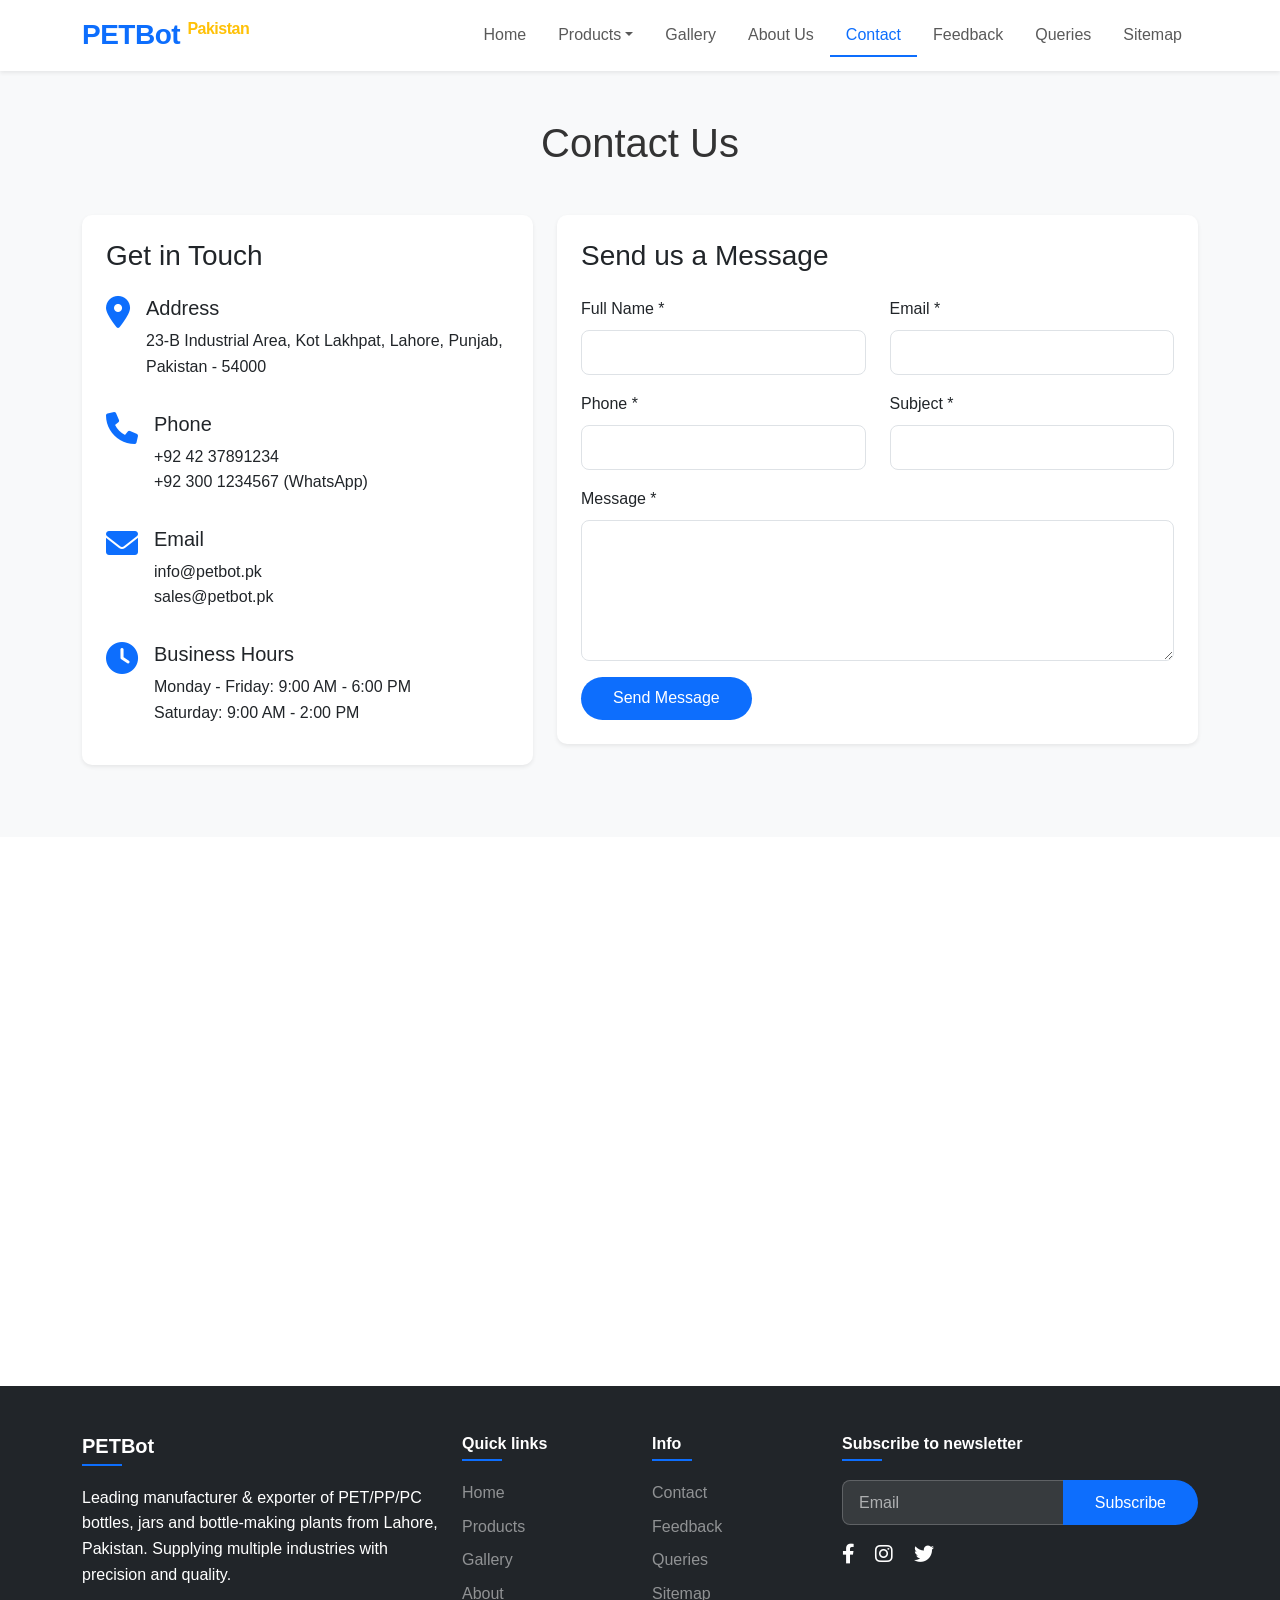
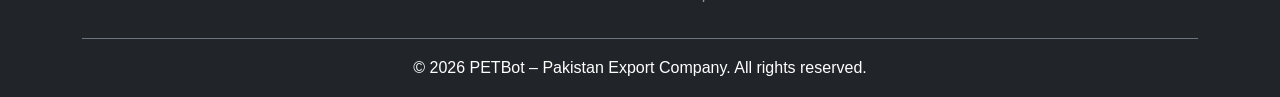
<file: contact.html>
<!DOCTYPE html>
<html lang="en">
<head>
    <meta charset="UTF-8">
    <meta name="viewport" content="width=device-width, initial-scale=1.0">
    <title>PETBot – Contact Us | Lahore, Pakistan</title>
    <meta name="description" content="Get in touch with PETBot for inquiries about PET bottles, jars, and manufacturing machines. Located in Lahore, Pakistan.">
    <link href="https://cdn.jsdelivr.net/npm/bootstrap@5.3.0-alpha1/dist/css/bootstrap.min.css" rel="stylesheet">
    <link rel="stylesheet" href="https://cdnjs.cloudflare.com/ajax/libs/font-awesome/6.0.0/css/all.min.css">
    <link rel="stylesheet" href="css/style.css">
     <link rel="icon" type="image/png" sizes="32x32" href="favicon-32x32.png">
</head>
<body>
    <header class="bg-white shadow-sm sticky-top">
        <div class="container">
            <nav class="navbar navbar-expand-lg navbar-light bg-white">
                <div class="container-fluid px-0">
                    <a class="navbar-brand fw-bold fs-3 text-primary" href="index.html">PETBot <span class="text-warning fs-6">Pakistan</span></a>
                    <button class="navbar-toggler" type="button" data-bs-toggle="collapse" data-bs-target="#navbarMain" aria-controls="navbarMain" aria-expanded="false" aria-label="Toggle navigation">
                        <span class="navbar-toggler-icon"></span>
                    </button>
                    <div class="collapse navbar-collapse" id="navbarMain">
                        <ul class="navbar-nav ms-auto mb-2 mb-lg-0">
                            <li class="nav-item"><a class="nav-link" href="index.html">Home</a></li>
                            <li class="nav-item dropdown">
                                <a class="nav-link dropdown-toggle" href="#" id="productsDropdown" role="button" data-bs-toggle="dropdown" aria-expanded="false">Products</a>
                                <ul class="dropdown-menu" aria-labelledby="productsDropdown">
                                    <li><a class="dropdown-item" href="products.html#bottles">Bottles (PET,PP,PC)</a></li>
                                    <li><a class="dropdown-item" href="products.html#jars">Jars</a></li>
                                    <li><a class="dropdown-item" href="products.html#machines">Machines/Plants</a></li>
                                </ul>
                            </li>
                            <li class="nav-item"><a class="nav-link" href="gallery.html">Gallery</a></li>
                            <li class="nav-item"><a class="nav-link" href="about.html">About Us</a></li>
                            <li class="nav-item"><a class="nav-link active" href="contact.html">Contact</a></li>
                            <li class="nav-item"><a class="nav-link" href="feedback.html">Feedback</a></li>
                            <li class="nav-item"><a class="nav-link" href="queries.html">Queries</a></li>
                            <li class="nav-item"><a class="nav-link" href="sitemap.html">Sitemap</a></li>
                        </ul>
                    </div>
                </div>
            </nav>
        </div>
    </header>

    <main>
        <section class="py-5 bg-light">
            <div class="container">
                <h1 class="text-center mb-5">Contact Us</h1>
                <div class="row">
                    <div class="col-md-5 mb-4">
                        <div class="card h-100 border-0 shadow-sm">
                            <div class="card-body p-4">
                                <h3 class="mb-4">Get in Touch</h3>
                                <div class="d-flex mb-3">
                                    <i class="fas fa-map-marker-alt fa-2x text-primary me-3"></i>
                                    <div>
                                        <h5>Address</h5>
                                        <p>23-B Industrial Area, Kot Lakhpat, Lahore, Punjab, Pakistan - 54000</p>
                                    </div>
                                </div>
                                <div class="d-flex mb-3">
                                    <i class="fas fa-phone fa-2x text-primary me-3"></i>
                                    <div>
                                        <h5>Phone</h5>
                                        <p>+92 42 37891234<br>+92 300 1234567 (WhatsApp)</p>
                                    </div>
                                </div>
                                <div class="d-flex mb-3">
                                    <i class="fas fa-envelope fa-2x text-primary me-3"></i>
                                    <div>
                                        <h5>Email</h5>
                                        <p>info@petbot.pk<br>sales@petbot.pk</p>
                                    </div>
                                </div>
                                <div class="d-flex">
                                    <i class="fas fa-clock fa-2x text-primary me-3"></i>
                                    <div>
                                        <h5>Business Hours</h5>
                                        <p>Monday - Friday: 9:00 AM - 6:00 PM<br>Saturday: 9:00 AM - 2:00 PM</p>
                                    </div>
                                </div>
                            </div>
                        </div>
                    </div>
                    <div class="col-md-7 mb-4">
                        <div class="card border-0 shadow-sm">
                            <div class="card-body p-4">
                                <h3 class="mb-4">Send us a Message</h3>
                                <form id="contactForm">
                                    <div class="row">
                                        <div class="col-md-6 mb-3">
                                            <label for="name" class="form-label">Full Name *</label>
                                            <input type="text" class="form-control" id="name" name="name" required>
                                            <div class="invalid-feedback">Please enter your name.</div>
                                        </div>
                                        <div class="col-md-6 mb-3">
                                            <label for="email" class="form-label">Email *</label>
                                            <input type="email" class="form-control" id="email" name="email" required>
                                            <div class="invalid-feedback">Please enter a valid email.</div>
                                        </div>
                                    </div>
                                    <div class="row">
                                        <div class="col-md-6 mb-3">
                                            <label for="phone" class="form-label">Phone *</label>
                                            <input type="tel" class="form-control" id="phone" name="phone" required>
                                            <div class="invalid-feedback">Please enter your phone number.</div>
                                        </div>
                                        <div class="col-md-6 mb-3">
                                            <label for="subject" class="form-label">Subject *</label>
                                            <input type="text" class="form-control" id="subject" name="subject" required>
                                            <div class="invalid-feedback">Please enter a subject.</div>
                                        </div>
                                    </div>
                                    <div class="mb-3">
                                        <label for="message" class="form-label">Message *</label>
                                        <textarea class="form-control" id="message" name="message" rows="5" required></textarea>
                                        <div class="invalid-feedback">Please enter your message.</div>
                                    </div>
                                    <button type="submit" class="btn btn-primary">Send Message</button>
                                </form>
                                <div id="formSuccess" class="alert alert-success mt-3 d-none">Your message has been sent successfully!</div>
                            </div>
                        </div>
                    </div>
                </div>
            </div>
        </section>

        <!-- Map -->
        <section class="container-fluid p-0">
            <div class="ratio ratio-21x9">
                <iframe src="https://www.google.com/maps/embed?pb=!1m18!1m12!1m3!1d3403.492583675663!2d74.33867931504683!3d31.457076481394345!2m3!1f0!2f0!3f0!3m2!1i1024!2i768!4f13.1!3m3!1m2!1s0x391903b9b3d3b3b3%3A0x3b3b3b3b3b3b3b3b!2sLahore%2C%20Punjab%2C%20Pakistan!5e0!3m2!1sen!2s!4v1620000000000!5m2!1sen!2s" allowfullscreen loading="lazy"></iframe>
            </div>
        </section>
    </main>

    <footer class="bg-dark text-white pt-5 pb-3">
        <div class="container">
            <div class="row">
                <div class="col-md-4">
                    <h5>PETBot</h5>
                    <p>Leading manufacturer & exporter of PET/PP/PC bottles, jars and bottle-making plants from Lahore, Pakistan. Supplying multiple industries with precision and quality.</p>
                </div>
                <div class="col-md-2">
                    <h6>Quick links</h6>
                    <ul class="list-unstyled">
                        <li><a href="index.html" class="text-white-50 text-decoration-none">Home</a></li>
                        <li><a href="products.html" class="text-white-50 text-decoration-none">Products</a></li>
                        <li><a href="gallery.html" class="text-white-50 text-decoration-none">Gallery</a></li>
                        <li><a href="about.html" class="text-white-50 text-decoration-none">About</a></li>
                    </ul>
                </div>
                <div class="col-md-2">
                    <h6>Info</h6>
                    <ul class="list-unstyled">
                        <li><a href="contact.html" class="text-white-50 text-decoration-none">Contact</a></li>
                        <li><a href="feedback.html" class="text-white-50 text-decoration-none">Feedback</a></li>
                        <li><a href="queries.html" class="text-white-50 text-decoration-none">Queries</a></li>
                        <li><a href="sitemap.html" class="text-white-50 text-decoration-none">Sitemap</a></li>
                    </ul>
                </div>
                <div class="col-md-4">
                    <h6>Subscribe to newsletter</h6>
                    <div class="input-group mb-3">
                        <input type="email" class="form-control" placeholder="Email" id="newsletterEmail">
                        <button class="btn btn-primary" type="button" id="newsletterBtn">Subscribe</button>
                    </div>
                    <div class="social-links">
                        <a href="https://facebook.com" target="_blank" class="text-white me-3"><i class="fab fa-facebook-f fa-lg"></i></a>
                        <a href="https://instagram.com" target="_blank" class="text-white me-3"><i class="fab fa-instagram fa-lg"></i></a>
                        <a href="https://twitter.com" target="_blank" class="text-white me-3"><i class="fab fa-twitter fa-lg"></i></a>
                    </div>
                </div>
            </div>
            <div class="text-center border-top border-secondary pt-3 mt-3">
                <p class="mb-0">© 2026 PETBot – Pakistan Export Company. All rights reserved.</p>
            </div>
        </div>
    </footer>

    <script src="https://cdn.jsdelivr.net/npm/bootstrap@5.3.0-alpha1/dist/js/bootstrap.bundle.min.js"></script>
    <script src="https://code.jquery.com/jquery-3.6.0.min.js"></script>
    <script src="js/main.js"></script>
</body>
</html>
</file>
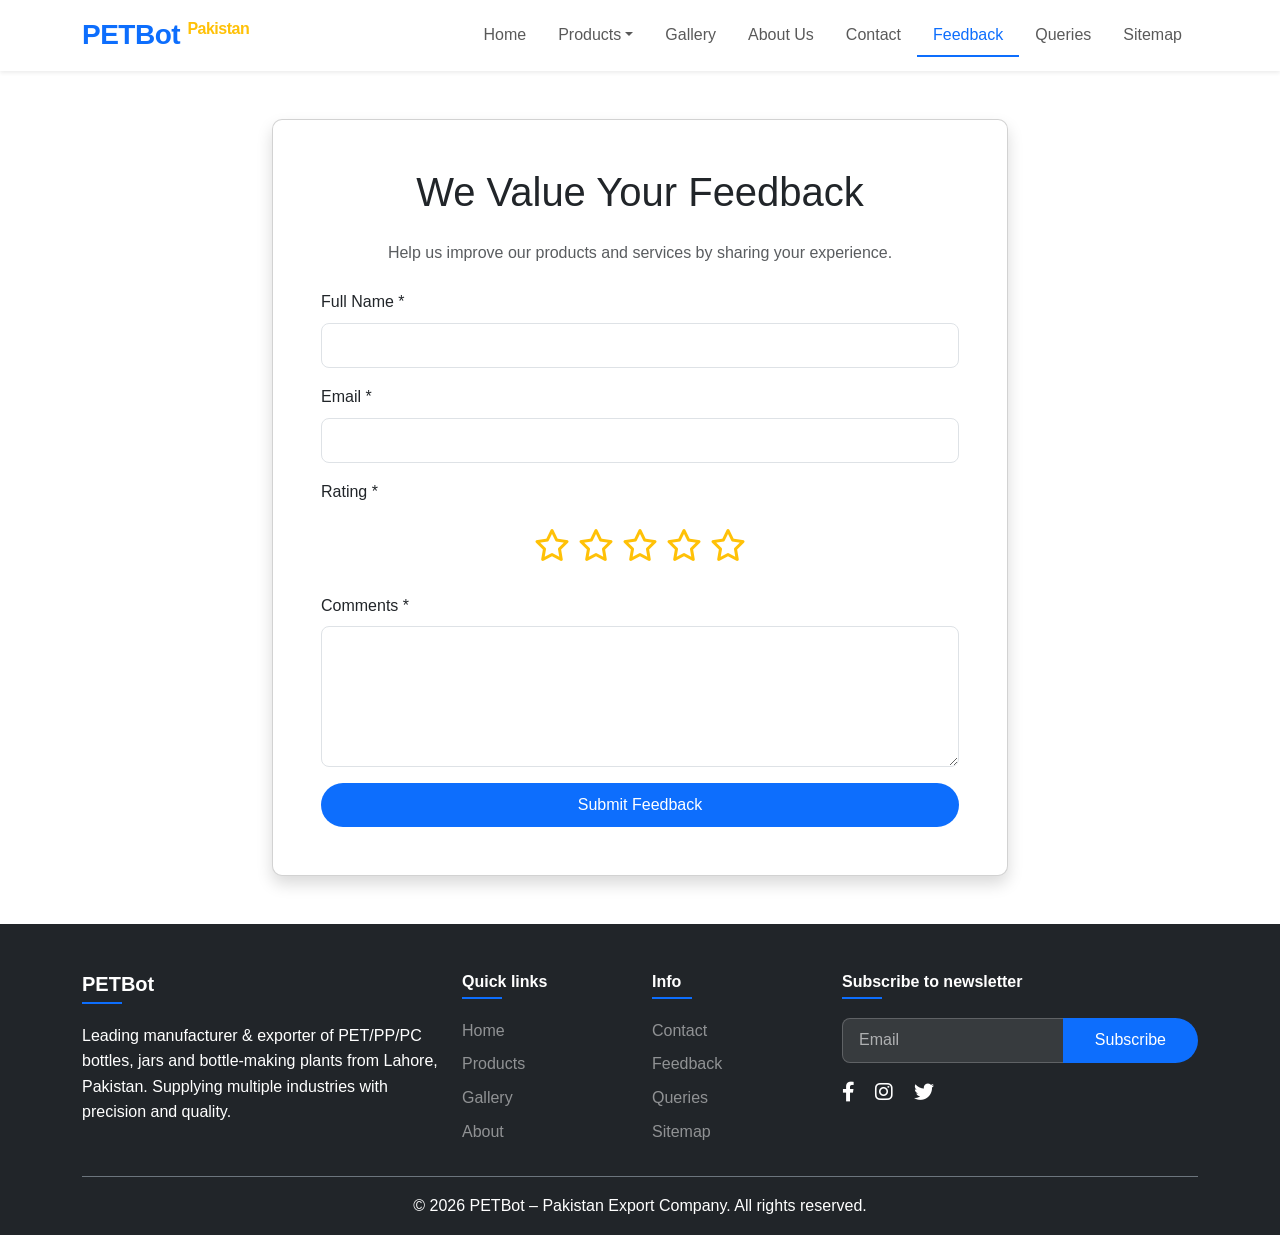
<file: feedback.html>
<!DOCTYPE html>
<html lang="en">
<head>
    <meta charset="UTF-8">
    <meta name="viewport" content="width=device-width, initial-scale=1.0">
    <title>PETBot – Customer Feedback</title>
    <meta name="description" content="Share your feedback with PETBot. Help us improve our products and services.">
    <link href="https://cdn.jsdelivr.net/npm/bootstrap@5.3.0-alpha1/dist/css/bootstrap.min.css" rel="stylesheet">
    <link rel="stylesheet" href="https://cdnjs.cloudflare.com/ajax/libs/font-awesome/6.0.0/css/all.min.css">
    <link rel="stylesheet" href="css/style.css">
     <link rel="icon" type="image/png" sizes="32x32" href="favicon-32x32.png">
</head>
<body>
    <header class="bg-white shadow-sm sticky-top">
        <div class="container">
            <nav class="navbar navbar-expand-lg navbar-light bg-white">
                <div class="container-fluid px-0">
                    <a class="navbar-brand fw-bold fs-3 text-primary" href="index.html">PETBot <span class="text-warning fs-6">Pakistan</span></a>
                    <button class="navbar-toggler" type="button" data-bs-toggle="collapse" data-bs-target="#navbarMain" aria-controls="navbarMain" aria-expanded="false" aria-label="Toggle navigation">
                        <span class="navbar-toggler-icon"></span>
                    </button>
                    <div class="collapse navbar-collapse" id="navbarMain">
                        <ul class="navbar-nav ms-auto mb-2 mb-lg-0">
                            <li class="nav-item"><a class="nav-link" href="index.html">Home</a></li>
                            <li class="nav-item dropdown">
                                <a class="nav-link dropdown-toggle" href="#" id="productsDropdown" role="button" data-bs-toggle="dropdown" aria-expanded="false">Products</a>
                                <ul class="dropdown-menu" aria-labelledby="productsDropdown">
                                    <li><a class="dropdown-item" href="products.html#bottles">Bottles (PET,PP,PC)</a></li>
                                    <li><a class="dropdown-item" href="products.html#jars">Jars</a></li>
                                    <li><a class="dropdown-item" href="products.html#machines">Machines/Plants</a></li>
                                </ul>
                            </li>
                            <li class="nav-item"><a class="nav-link" href="gallery.html">Gallery</a></li>
                            <li class="nav-item"><a class="nav-link" href="about.html">About Us</a></li>
                            <li class="nav-item"><a class="nav-link" href="contact.html">Contact</a></li>
                            <li class="nav-item"><a class="nav-link active" href="feedback.html">Feedback</a></li>
                            <li class="nav-item"><a class="nav-link" href="queries.html">Queries</a></li>
                            <li class="nav-item"><a class="nav-link" href="sitemap.html">Sitemap</a></li>
                        </ul>
                    </div>
                </div>
            </nav>
        </div>
    </header>

    <main class="py-5">
        <div class="container">
            <div class="row justify-content-center">
                <div class="col-md-8">
                    <div class="card shadow">
                        <div class="card-body p-5">
                            <h1 class="text-center mb-4">We Value Your Feedback</h1>
                            <p class="text-center text-muted mb-4">Help us improve our products and services by sharing your experience.</p>
                            
                            <form id="feedbackForm">
                                <div class="mb-3">
                                    <label for="feedbackName" class="form-label">Full Name *</label>
                                    <input type="text" class="form-control" id="feedbackName" required>
                                    <div class="invalid-feedback">Please enter your name.</div>
                                </div>
                                
                                <div class="mb-3">
                                    <label for="feedbackEmail" class="form-label">Email *</label>
                                    <input type="email" class="form-control" id="feedbackEmail" required>
                                    <div class="invalid-feedback">Please enter a valid email.</div>
                                </div>
                                
                                <div class="mb-3">
                                    <label class="form-label">Rating *</label>
                                    <div class="rating-stars mb-2">
                                        <i class="far fa-star fa-2x star-rating" data-rating="1"></i>
                                        <i class="far fa-star fa-2x star-rating" data-rating="2"></i>
                                        <i class="far fa-star fa-2x star-rating" data-rating="3"></i>
                                        <i class="far fa-star fa-2x star-rating" data-rating="4"></i>
                                        <i class="far fa-star fa-2x star-rating" data-rating="5"></i>
                                    </div>
                                    <input type="hidden" id="rating" name="rating" required>
                                    <div class="invalid-feedback rating-error">Please select a rating.</div>
                                </div>
                                
                                <div class="mb-3">
                                    <label for="comments" class="form-label">Comments *</label>
                                    <textarea class="form-control" id="comments" rows="5" required></textarea>
                                    <div class="invalid-feedback">Please enter your comments.</div>
                                </div>
                                
                                <button type="submit" class="btn btn-primary w-100">Submit Feedback</button>
                            </form>
                            
                            <div id="feedbackSuccess" class="alert alert-success mt-4 d-none">
                                Thank you for your feedback! We appreciate your input.
                            </div>
                        </div>
                    </div>
                </div>
            </div>
        </div>
    </main>

    <footer class="bg-dark text-white pt-5 pb-3">
        <div class="container">
            <div class="row">
                <div class="col-md-4">
                    <h5>PETBot</h5>
                    <p>Leading manufacturer & exporter of PET/PP/PC bottles, jars and bottle-making plants from Lahore, Pakistan. Supplying multiple industries with precision and quality.</p>
                </div>
                <div class="col-md-2">
                    <h6>Quick links</h6>
                    <ul class="list-unstyled">
                        <li><a href="index.html" class="text-white-50 text-decoration-none">Home</a></li>
                        <li><a href="products.html" class="text-white-50 text-decoration-none">Products</a></li>
                        <li><a href="gallery.html" class="text-white-50 text-decoration-none">Gallery</a></li>
                        <li><a href="about.html" class="text-white-50 text-decoration-none">About</a></li>
                    </ul>
                </div>
                <div class="col-md-2">
                    <h6>Info</h6>
                    <ul class="list-unstyled">
                        <li><a href="contact.html" class="text-white-50 text-decoration-none">Contact</a></li>
                        <li><a href="feedback.html" class="text-white-50 text-decoration-none">Feedback</a></li>
                        <li><a href="queries.html" class="text-white-50 text-decoration-none">Queries</a></li>
                        <li><a href="sitemap.html" class="text-white-50 text-decoration-none">Sitemap</a></li>
                    </ul>
                </div>
                <div class="col-md-4">
                    <h6>Subscribe to newsletter</h6>
                    <div class="input-group mb-3">
                        <input type="email" class="form-control" placeholder="Email" id="newsletterEmail">
                        <button class="btn btn-primary" type="button" id="newsletterBtn">Subscribe</button>
                    </div>
                    <div class="social-links">
                        <a href="https://facebook.com" target="_blank" class="text-white me-3"><i class="fab fa-facebook-f fa-lg"></i></a>
                        <a href="https://instagram.com" target="_blank" class="text-white me-3"><i class="fab fa-instagram fa-lg"></i></a>
                        <a href="https://twitter.com" target="_blank" class="text-white me-3"><i class="fab fa-twitter fa-lg"></i></a>
                    </div>
                </div>
            </div>
            <div class="text-center border-top border-secondary pt-3 mt-3">
                <p class="mb-0">© 2026 PETBot – Pakistan Export Company. All rights reserved.</p>
            </div>
        </div>
    </footer>

    <script src="https://cdn.jsdelivr.net/npm/bootstrap@5.3.0-alpha1/dist/js/bootstrap.bundle.min.js"></script>
    <script src="https://code.jquery.com/jquery-3.6.0.min.js"></script>
    <script src="js/main.js"></script>
</body>
</html>
</file>
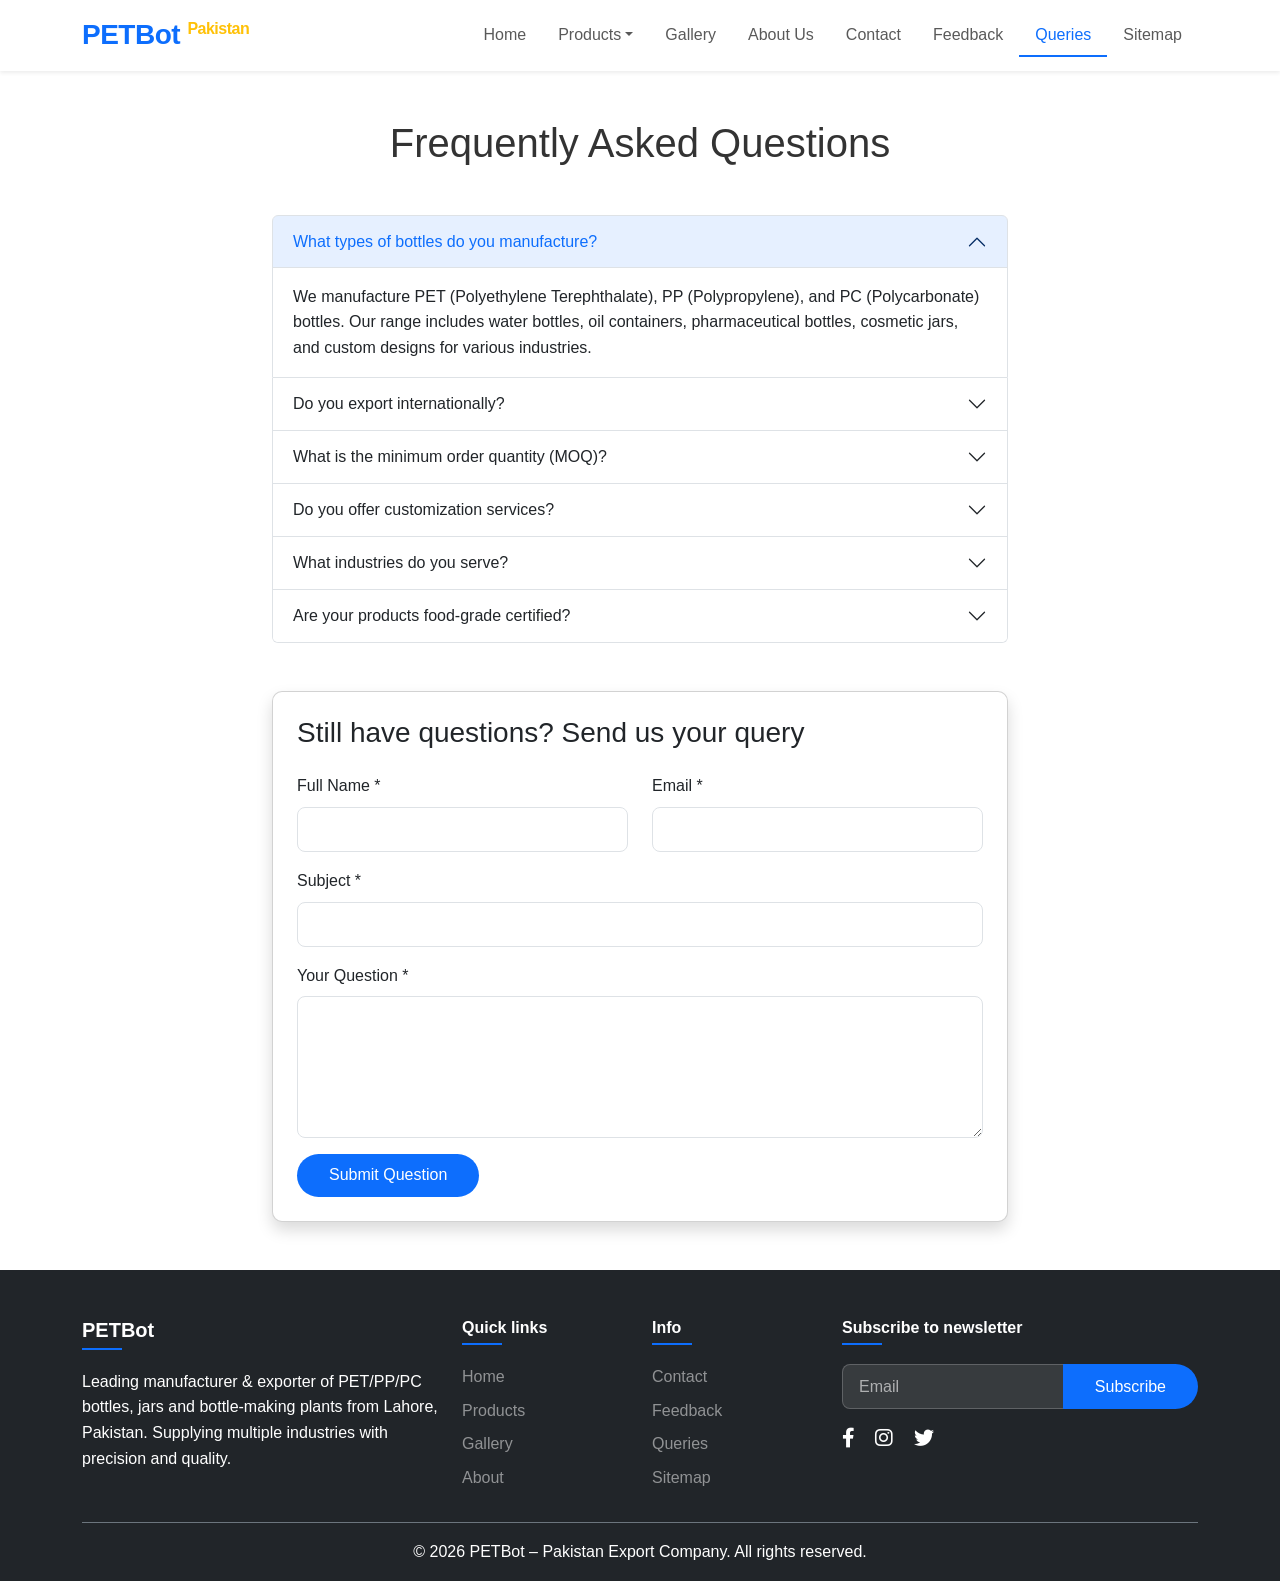
<file: queries.html>
<!DOCTYPE html>
<html lang="en">
<head>
    <meta charset="UTF-8">
    <meta name="viewport" content="width=device-width, initial-scale=1.0">
    <title>PETBot – FAQs & Queries</title>
    <meta name="description" content="Find answers to common questions about PET bottles, manufacturing, and exports. Submit your queries to PETBot.">
    <link href="https://cdn.jsdelivr.net/npm/bootstrap@5.3.0-alpha1/dist/css/bootstrap.min.css" rel="stylesheet">
    <link rel="stylesheet" href="https://cdnjs.cloudflare.com/ajax/libs/font-awesome/6.0.0/css/all.min.css">
    <link rel="stylesheet" href="css/style.css">
     <link rel="icon" type="image/png" sizes="32x32" href="favicon-32x32.png">
</head>
<body>
    <header class="bg-white shadow-sm sticky-top">
        <div class="container">
            <nav class="navbar navbar-expand-lg navbar-light bg-white">
                <div class="container-fluid px-0">
                    <a class="navbar-brand fw-bold fs-3 text-primary" href="index.html">PETBot <span class="text-warning fs-6">Pakistan</span></a>
                    <button class="navbar-toggler" type="button" data-bs-toggle="collapse" data-bs-target="#navbarMain" aria-controls="navbarMain" aria-expanded="false" aria-label="Toggle navigation">
                        <span class="navbar-toggler-icon"></span>
                    </button>
                    <div class="collapse navbar-collapse" id="navbarMain">
                        <ul class="navbar-nav ms-auto mb-2 mb-lg-0">
                            <li class="nav-item"><a class="nav-link" href="index.html">Home</a></li>
                            <li class="nav-item dropdown">
                                <a class="nav-link dropdown-toggle" href="#" id="productsDropdown" role="button" data-bs-toggle="dropdown" aria-expanded="false">Products</a>
                                <ul class="dropdown-menu" aria-labelledby="productsDropdown">
                                    <li><a class="dropdown-item" href="products.html#bottles">Bottles (PET,PP,PC)</a></li>
                                    <li><a class="dropdown-item" href="products.html#jars">Jars</a></li>
                                    <li><a class="dropdown-item" href="products.html#machines">Machines/Plants</a></li>
                                </ul>
                            </li>
                            <li class="nav-item"><a class="nav-link" href="gallery.html">Gallery</a></li>
                            <li class="nav-item"><a class="nav-link" href="about.html">About Us</a></li>
                            <li class="nav-item"><a class="nav-link" href="contact.html">Contact</a></li>
                            <li class="nav-item"><a class="nav-link" href="feedback.html">Feedback</a></li>
                            <li class="nav-item"><a class="nav-link active" href="queries.html">Queries</a></li>
                            <li class="nav-item"><a class="nav-link" href="sitemap.html">Sitemap</a></li>
                        </ul>
                    </div>
                </div>
            </nav>
        </div>
    </header>

    <main class="py-5">
        <div class="container">
            <h1 class="text-center mb-5">Frequently Asked Questions</h1>
            
            <div class="row">
                <div class="col-lg-8 mx-auto">
                    <!-- FAQ Accordion -->
                    <div class="accordion mb-5" id="faqAccordion">
                        <div class="accordion-item">
                            <h2 class="accordion-header" id="headingOne">
                                <button class="accordion-button" type="button" data-bs-toggle="collapse" data-bs-target="#collapseOne" aria-expanded="true" aria-controls="collapseOne">
                                    What types of bottles do you manufacture?
                                </button>
                            </h2>
                            <div id="collapseOne" class="accordion-collapse collapse show" aria-labelledby="headingOne" data-bs-parent="#faqAccordion">
                                <div class="accordion-body">
                                    We manufacture PET (Polyethylene Terephthalate), PP (Polypropylene), and PC (Polycarbonate) bottles. Our range includes water bottles, oil containers, pharmaceutical bottles, cosmetic jars, and custom designs for various industries.
                                </div>
                            </div>
                        </div>
                        
                        <div class="accordion-item">
                            <h2 class="accordion-header" id="headingTwo">
                                <button class="accordion-button collapsed" type="button" data-bs-toggle="collapse" data-bs-target="#collapseTwo" aria-expanded="false" aria-controls="collapseTwo">
                                    Do you export internationally?
                                </button>
                            </h2>
                            <div id="collapseTwo" class="accordion-collapse collapse" aria-labelledby="headingTwo" data-bs-parent="#faqAccordion">
                                <div class="accordion-body">
                                    Yes, we export to over 15 countries including UAE, Saudi Arabia, Kenya, Bangladesh, Afghanistan, Oman, Qatar, and Malaysia. We handle all export documentation and can arrange shipping worldwide.
                                </div>
                            </div>
                        </div>
                        
                        <div class="accordion-item">
                            <h2 class="accordion-header" id="headingThree">
                                <button class="accordion-button collapsed" type="button" data-bs-toggle="collapse" data-bs-target="#collapseThree" aria-expanded="false" aria-controls="collapseThree">
                                    What is the minimum order quantity (MOQ)?
                                </button>
                            </h2>
                            <div id="collapseThree" class="accordion-collapse collapse" aria-labelledby="headingThree" data-bs-parent="#faqAccordion">
                                <div class="accordion-body">
                                    For standard bottles, MOQ is 10,000 pieces. For custom molds, MOQ is 50,000 pieces. For machinery, single unit orders are accepted. We also offer sample orders for quality evaluation.
                                </div>
                            </div>
                        </div>
                        
                        <div class="accordion-item">
                            <h2 class="accordion-header" id="headingFour">
                                <button class="accordion-button collapsed" type="button" data-bs-toggle="collapse" data-bs-target="#collapseFour" aria-expanded="false" aria-controls="collapseFour">
                                    Do you offer customization services?
                                </button>
                            </h2>
                            <div id="collapseFour" class="accordion-collapse collapse" aria-labelledby="headingFour" data-bs-parent="#faqAccordion">
                                <div class="accordion-body">
                                    Yes, we offer full customization including custom colors, handles, silk-screen printing, labeling, and neck finishing. We can also develop custom molds based on your specifications.
                                </div>
                            </div>
                        </div>
                        
                        <div class="accordion-item">
                            <h2 class="accordion-header" id="headingFive">
                                <button class="accordion-button collapsed" type="button" data-bs-toggle="collapse" data-bs-target="#collapseFive" aria-expanded="false" aria-controls="collapseFive">
                                    What industries do you serve?
                                </button>
                            </h2>
                            <div id="collapseFive" class="accordion-collapse collapse" aria-labelledby="headingFive" data-bs-parent="#faqAccordion">
                                <div class="accordion-body">
                                    We serve multiple industries including: bottled water, pharmaceuticals, edible oils, beverages, cosmetics and hair care, pesticides, and industrial chemicals. Our bottles meet industry-specific requirements.
                                </div>
                            </div>
                        </div>
                        
                        <div class="accordion-item">
                            <h2 class="accordion-header" id="headingSix">
                                <button class="accordion-button collapsed" type="button" data-bs-toggle="collapse" data-bs-target="#collapseSix" aria-expanded="false" aria-controls="collapseSix">
                                    Are your products food-grade certified?
                                </button>
                            </h2>
                            <div id="collapseSix" class="accordion-collapse collapse" aria-labelledby="headingSix" data-bs-parent="#faqAccordion">
                                <div class="accordion-body">
                                    Yes, all our bottles are made from food-grade materials and are ISO 9001:2015 certified. We use virgin raw materials and conduct regular quality tests including BPA-free verification.
                                </div>
                            </div>
                        </div>
                    </div>
                    
                    <!-- Query Form -->
                    <div class="card shadow mt-5">
                        <div class="card-body p-4">
                            <h3 class="mb-4">Still have questions? Send us your query</h3>
                            <form id="queryForm">
                                <div class="row">
                                    <div class="col-md-6 mb-3">
                                        <label for="queryName" class="form-label">Full Name *</label>
                                        <input type="text" class="form-control" id="queryName" required>
                                        <div class="invalid-feedback">Please enter your name.</div>
                                    </div>
                                    <div class="col-md-6 mb-3">
                                        <label for="queryEmail" class="form-label">Email *</label>
                                        <input type="email" class="form-control" id="queryEmail" required>
                                        <div class="invalid-feedback">Please enter a valid email.</div>
                                    </div>
                                </div>
                                <div class="mb-3">
                                    <label for="querySubject" class="form-label">Subject *</label>
                                    <input type="text" class="form-control" id="querySubject" required>
                                    <div class="invalid-feedback">Please enter a subject.</div>
                                </div>
                                <div class="mb-3">
                                    <label for="queryMessage" class="form-label">Your Question *</label>
                                    <textarea class="form-control" id="queryMessage" rows="5" required></textarea>
                                    <div class="invalid-feedback">Please enter your question.</div>
                                </div>
                                <button type="submit" class="btn btn-primary">Submit Question</button>
                            </form>
                            <div id="querySuccess" class="alert alert-success mt-3 d-none">Your query has been submitted. We'll respond within 24 hours.</div>
                        </div>
                    </div>
                </div>
            </div>
        </div>
    </main>

    <footer class="bg-dark text-white pt-5 pb-3">
        <div class="container">
            <div class="row">
                <div class="col-md-4">
                    <h5>PETBot</h5>
                    <p>Leading manufacturer & exporter of PET/PP/PC bottles, jars and bottle-making plants from Lahore, Pakistan. Supplying multiple industries with precision and quality.</p>
                </div>
                <div class="col-md-2">
                    <h6>Quick links</h6>
                    <ul class="list-unstyled">
                        <li><a href="index.html" class="text-white-50 text-decoration-none">Home</a></li>
                        <li><a href="products.html" class="text-white-50 text-decoration-none">Products</a></li>
                        <li><a href="gallery.html" class="text-white-50 text-decoration-none">Gallery</a></li>
                        <li><a href="about.html" class="text-white-50 text-decoration-none">About</a></li>
                    </ul>
                </div>
                <div class="col-md-2">
                    <h6>Info</h6>
                    <ul class="list-unstyled">
                        <li><a href="contact.html" class="text-white-50 text-decoration-none">Contact</a></li>
                        <li><a href="feedback.html" class="text-white-50 text-decoration-none">Feedback</a></li>
                        <li><a href="queries.html" class="text-white-50 text-decoration-none">Queries</a></li>
                        <li><a href="sitemap.html" class="text-white-50 text-decoration-none">Sitemap</a></li>
                    </ul>
                </div>
                <div class="col-md-4">
                    <h6>Subscribe to newsletter</h6>
                    <div class="input-group mb-3">
                        <input type="email" class="form-control" placeholder="Email" id="newsletterEmail">
                        <button class="btn btn-primary" type="button" id="newsletterBtn">Subscribe</button>
                    </div>
                    <div class="social-links">
                        <a href="https://facebook.com" target="_blank" class="text-white me-3"><i class="fab fa-facebook-f fa-lg"></i></a>
                        <a href="https://instagram.com" target="_blank" class="text-white me-3"><i class="fab fa-instagram fa-lg"></i></a>
                        <a href="https://twitter.com" target="_blank" class="text-white me-3"><i class="fab fa-twitter fa-lg"></i></a>
                    </div>
                </div>
            </div>
            <div class="text-center border-top border-secondary pt-3 mt-3">
                <p class="mb-0">© 2026 PETBot – Pakistan Export Company. All rights reserved.</p>
            </div>
        </div>
    </footer>

    <script src="https://cdn.jsdelivr.net/npm/bootstrap@5.3.0-alpha1/dist/js/bootstrap.bundle.min.js"></script>
    <script src="https://code.jquery.com/jquery-3.6.0.min.js"></script>
    <script src="js/main.js"></script>
</body>
</html>
</file>
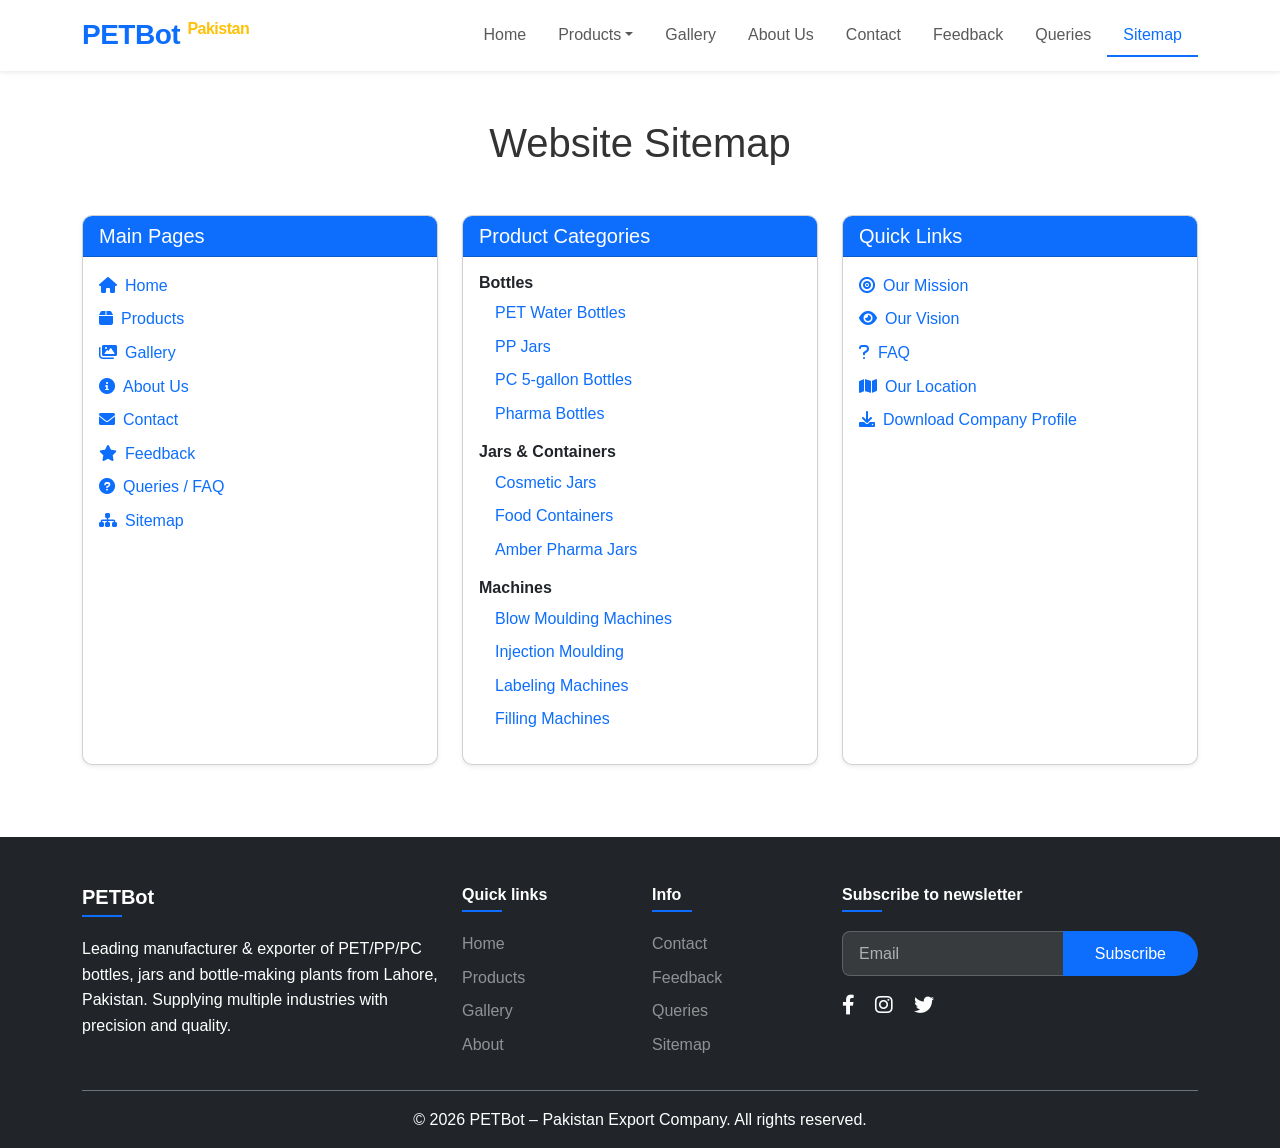
<file: sitemap.html>
<!DOCTYPE html>
<html lang="en">
<head>
    <meta charset="UTF-8">
    <meta name="viewport" content="width=device-width, initial-scale=1.0">
    <title>PETBot – Sitemap</title>
    <meta name="description" content="Complete sitemap of PETBot website - easy navigation to all pages and sections.">
    <link href="https://cdn.jsdelivr.net/npm/bootstrap@5.3.0-alpha1/dist/css/bootstrap.min.css" rel="stylesheet">
    <link rel="stylesheet" href="https://cdnjs.cloudflare.com/ajax/libs/font-awesome/6.0.0/css/all.min.css">
    <link rel="stylesheet" href="css/style.css">
     <link rel="icon" type="image/png" sizes="32x32" href="favicon-32x32.png">
</head>
<body>
    <header class="bg-white shadow-sm sticky-top">
        <div class="container">
            <nav class="navbar navbar-expand-lg navbar-light bg-white">
                <div class="container-fluid px-0">
                    <a class="navbar-brand fw-bold fs-3 text-primary" href="index.html">PETBot <span class="text-warning fs-6">Pakistan</span></a>
                    <button class="navbar-toggler" type="button" data-bs-toggle="collapse" data-bs-target="#navbarMain" aria-controls="navbarMain" aria-expanded="false" aria-label="Toggle navigation">
                        <span class="navbar-toggler-icon"></span>
                    </button>
                    <div class="collapse navbar-collapse" id="navbarMain">
                        <ul class="navbar-nav ms-auto mb-2 mb-lg-0">
                            <li class="nav-item"><a class="nav-link" href="index.html">Home</a></li>
                            <li class="nav-item dropdown">
                                <a class="nav-link dropdown-toggle" href="#" id="productsDropdown" role="button" data-bs-toggle="dropdown" aria-expanded="false">Products</a>
                                <ul class="dropdown-menu" aria-labelledby="productsDropdown">
                                    <li><a class="dropdown-item" href="products.html#bottles">Bottles (PET,PP,PC)</a></li>
                                    <li><a class="dropdown-item" href="products.html#jars">Jars</a></li>
                                    <li><a class="dropdown-item" href="products.html#machines">Machines/Plants</a></li>
                                </ul>
                            </li>
                            <li class="nav-item"><a class="nav-link" href="gallery.html">Gallery</a></li>
                            <li class="nav-item"><a class="nav-link" href="about.html">About Us</a></li>
                            <li class="nav-item"><a class="nav-link" href="contact.html">Contact</a></li>
                            <li class="nav-item"><a class="nav-link" href="feedback.html">Feedback</a></li>
                            <li class="nav-item"><a class="nav-link" href="queries.html">Queries</a></li>
                            <li class="nav-item"><a class="nav-link active" href="sitemap.html">Sitemap</a></li>
                        </ul>
                    </div>
                </div>
            </nav>
        </div>
    </header>

    <main class="py-5">
        <div class="container">
            <h1 class="text-center mb-5">Website Sitemap</h1>
            
            <div class="row">
                <div class="col-md-4 mb-4">
                    <div class="card h-100 shadow-sm">
                        <div class="card-header bg-primary text-white">
                            <h3 class="h5 mb-0">Main Pages</h3>
                        </div>
                        <div class="card-body">
                            <ul class="list-unstyled">
                                <li class="mb-2"><a href="index.html" class="text-decoration-none"><i class="fas fa-home me-2 text-primary"></i>Home</a></li>
                                <li class="mb-2"><a href="products.html" class="text-decoration-none"><i class="fas fa-box me-2 text-primary"></i>Products</a></li>
                                <li class="mb-2"><a href="gallery.html" class="text-decoration-none"><i class="fas fa-images me-2 text-primary"></i>Gallery</a></li>
                                <li class="mb-2"><a href="about.html" class="text-decoration-none"><i class="fas fa-info-circle me-2 text-primary"></i>About Us</a></li>
                                <li class="mb-2"><a href="contact.html" class="text-decoration-none"><i class="fas fa-envelope me-2 text-primary"></i>Contact</a></li>
                                <li class="mb-2"><a href="feedback.html" class="text-decoration-none"><i class="fas fa-star me-2 text-primary"></i>Feedback</a></li>
                                <li class="mb-2"><a href="queries.html" class="text-decoration-none"><i class="fas fa-question-circle me-2 text-primary"></i>Queries / FAQ</a></li>
                                <li class="mb-2"><a href="sitemap.html" class="text-decoration-none"><i class="fas fa-sitemap me-2 text-primary"></i>Sitemap</a></li>
                            </ul>
                        </div>
                    </div>
                </div>
                
                <div class="col-md-4 mb-4">
                    <div class="card h-100 shadow-sm">
                        <div class="card-header bg-primary text-white">
                            <h3 class="h5 mb-0">Product Categories</h3>
                        </div>
                        <div class="card-body">
                            <h4 class="h6 fw-bold">Bottles</h4>
                            <ul class="list-unstyled mb-3">
                                <li class="mb-2"><a href="products.html#bottles" class="text-decoration-none ms-3">PET Water Bottles</a></li>
                                <li class="mb-2"><a href="products.html#bottles" class="text-decoration-none ms-3">PP Jars</a></li>
                                <li class="mb-2"><a href="products.html#bottles" class="text-decoration-none ms-3">PC 5-gallon Bottles</a></li>
                                <li class="mb-2"><a href="products.html#bottles" class="text-decoration-none ms-3">Pharma Bottles</a></li>
                            </ul>
                            
                            <h4 class="h6 fw-bold">Jars & Containers</h4>
                            <ul class="list-unstyled mb-3">
                                <li class="mb-2"><a href="products.html#jars" class="text-decoration-none ms-3">Cosmetic Jars</a></li>
                                <li class="mb-2"><a href="products.html#jars" class="text-decoration-none ms-3">Food Containers</a></li>
                                <li class="mb-2"><a href="products.html#jars" class="text-decoration-none ms-3">Amber Pharma Jars</a></li>
                            </ul>
                            
                            <h4 class="h6 fw-bold">Machines</h4>
                            <ul class="list-unstyled">
                                <li class="mb-2"><a href="products.html#machines" class="text-decoration-none ms-3">Blow Moulding Machines</a></li>
                                <li class="mb-2"><a href="products.html#machines" class="text-decoration-none ms-3">Injection Moulding</a></li>
                                <li class="mb-2"><a href="products.html#machines" class="text-decoration-none ms-3">Labeling Machines</a></li>
                                <li class="mb-2"><a href="products.html#machines" class="text-decoration-none ms-3">Filling Machines</a></li>
                            </ul>
                        </div>
                    </div>
                </div>
                
                <div class="col-md-4 mb-4">
                    <div class="card h-100 shadow-sm">
                        <div class="card-header bg-primary text-white">
                            <h3 class="h5 mb-0">Quick Links</h3>
                        </div>
                        <div class="card-body">
                            <ul class="list-unstyled">
                                <li class="mb-2"><a href="about.html#mission" class="text-decoration-none"><i class="fas fa-bullseye me-2 text-primary"></i>Our Mission</a></li>
                                <li class="mb-2"><a href="about.html#vision" class="text-decoration-none"><i class="fas fa-eye me-2 text-primary"></i>Our Vision</a></li>
                                <li class="mb-2"><a href="queries.html#faq" class="text-decoration-none"><i class="fas fa-question me-2 text-primary"></i>FAQ</a></li>
                                <li class="mb-2"><a href="contact.html#map" class="text-decoration-none"><i class="fas fa-map me-2 text-primary"></i>Our Location</a></li>
                                <li class="mb-2"><a href="#" class="text-decoration-none" id="sitemapDownload"><i class="fas fa-download me-2 text-primary"></i>Download Company Profile</a></li>
                            </ul>
                        </div>
                    </div>
                </div>
            </div>
        </div>
    </main>

    <footer class="bg-dark text-white pt-5 pb-3">
        <div class="container">
            <div class="row">
                <div class="col-md-4">
                    <h5>PETBot</h5>
                    <p>Leading manufacturer & exporter of PET/PP/PC bottles, jars and bottle-making plants from Lahore, Pakistan. Supplying multiple industries with precision and quality.</p>
                </div>
                <div class="col-md-2">
                    <h6>Quick links</h6>
                    <ul class="list-unstyled">
                        <li><a href="index.html" class="text-white-50 text-decoration-none">Home</a></li>
                        <li><a href="products.html" class="text-white-50 text-decoration-none">Products</a></li>
                        <li><a href="gallery.html" class="text-white-50 text-decoration-none">Gallery</a></li>
                        <li><a href="about.html" class="text-white-50 text-decoration-none">About</a></li>
                    </ul>
                </div>
                <div class="col-md-2">
                    <h6>Info</h6>
                    <ul class="list-unstyled">
                        <li><a href="contact.html" class="text-white-50 text-decoration-none">Contact</a></li>
                        <li><a href="feedback.html" class="text-white-50 text-decoration-none">Feedback</a></li>
                        <li><a href="queries.html" class="text-white-50 text-decoration-none">Queries</a></li>
                        <li><a href="sitemap.html" class="text-white-50 text-decoration-none">Sitemap</a></li>
                    </ul>
                </div>
                <div class="col-md-4">
                    <h6>Subscribe to newsletter</h6>
                    <div class="input-group mb-3">
                        <input type="email" class="form-control" placeholder="Email" id="newsletterEmail">
                        <button class="btn btn-primary" type="button" id="newsletterBtn">Subscribe</button>
                    </div>
                    <div class="social-links">
                        <a href="https://facebook.com" target="_blank" class="text-white me-3"><i class="fab fa-facebook-f fa-lg"></i></a>
                        <a href="https://instagram.com" target="_blank" class="text-white me-3"><i class="fab fa-instagram fa-lg"></i></a>
                        <a href="https://twitter.com" target="_blank" class="text-white me-3"><i class="fab fa-twitter fa-lg"></i></a>
                    </div>
                </div>
            </div>
            <div class="text-center border-top border-secondary pt-3 mt-3">
                <p class="mb-0">© 2026 PETBot – Pakistan Export Company. All rights reserved.</p>
            </div>
        </div>
    </footer>

    <script src="https://cdn.jsdelivr.net/npm/bootstrap@5.3.0-alpha1/dist/js/bootstrap.bundle.min.js"></script>
    <script src="https://code.jquery.com/jquery-3.6.0.min.js"></script>
    <script src="js/main.js"></script>
</body>
</html>
</file>
<file: css/style.css>
/* Global Styles */
:root {
    --primary-color: #0d6efd;
    --secondary-color: #6c757d;
    --success-color: #198754;
    --dark-color: #212529;
    --light-bg: #f8f9fa;
}

body {
    font-family: 'Segoe UI', Tahoma, Geneva, Verdana, sans-serif;
    line-height: 1.6;
    color: #333;
    min-height: 100vh;
    display: flex;
    flex-direction: column;
}

main {
    flex: 1;
}

/* Header/Navbar Styles */
.navbar-brand {
    letter-spacing: -0.5px;
}

.navbar-brand span {
    font-size: 0.8rem;
    vertical-align: super;
}

.navbar .nav-link {
    font-weight: 500;
    padding: 0.5rem 1rem !important;
    transition: color 0.3s ease;
}

.navbar .nav-link:hover {
    color: var(--primary-color) !important;
}

.navbar .nav-link.active {
    color: var(--primary-color) !important;
    border-bottom: 2px solid var(--primary-color);
}

/* Dropdown Styles */
.dropdown-menu {
    border: none;
    box-shadow: 0 4px 12px rgba(0,0,0,0.1);
    border-radius: 8px;
    padding: 0.5rem 0;
}

.dropdown-item {
    padding: 0.6rem 1.5rem;
    font-weight: 500;
    transition: all 0.3s ease;
}

.dropdown-item:hover {
    background-color: var(--light-bg);
    color: var(--primary-color);
    padding-left: 2rem;
}

/* Hero Carousel */
.carousel-item {
    background: linear-gradient(45deg, #000, #333);
}

.carousel-caption {
    bottom: 3rem;
    background: rgba(0,0,0,0.7);
    border-radius: 10px;
    padding: 1.5rem !important;
}

.carousel-caption h5 {
    font-size: 1.5rem;
    font-weight: 600;
    margin-bottom: 0.5rem;
}

/* Card Styles */
.card {
    transition: transform 0.3s ease, box-shadow 0.3s ease;
    border-radius: 10px;
    overflow: hidden;
}

.card:hover {
    transform: translateY(-5px);
    box-shadow: 0 10px 30px rgba(0,0,0,0.15) !important;
}

.product-card .card-img-top {
    height: 250px;
    object-fit: cover;
    transition: transform 0.5s ease;
}

.product-card:hover .card-img-top {
    transform: scale(1.05);
}

/* Gallery Styles */
.gallery-item {
    cursor: pointer;
    overflow: hidden;
    border-radius: 8px;
    position: relative;
}

.gallery-item::after {
    content: '🔍';
    position: absolute;
    top: 50%;
    left: 50%;
    transform: translate(-50%, -50%) scale(0);
    font-size: 2rem;
    background: rgba(13, 110, 253, 0.8);
    color: white;
    width: 60px;
    height: 60px;
    border-radius: 50%;
    display: flex;
    align-items: center;
    justify-content: center;
    transition: transform 0.3s ease;
    opacity: 0;
}

.gallery-item:hover::after {
    transform: translate(-50%, -50%) scale(1);
    opacity: 1;
}

.gallery-item img {
    transition: transform 0.5s ease;
    width: 100%;
    height: 250px;
    object-fit: cover;
}

.gallery-item:hover img {
    transform: scale(1.1);
}

/* Lightbox Modal */
.modal-content.bg-transparent {
    background: rgba(0,0,0,0.9) !important;
}

#lightboxImage {
    max-height: 90vh;
    object-fit: contain;
}

.btn-close-white {
    filter: invert(1) grayscale(100%) brightness(200%);
    z-index: 1060;
}

/* Form Styles */
.form-control {
    border-radius: 8px;
    border: 1px solid #dee2e6;
    padding: 0.6rem 1rem;
    transition: border-color 0.3s ease, box-shadow 0.3s ease;
}

.form-control:focus {
    border-color: var(--primary-color);
    box-shadow: 0 0 0 0.2rem rgba(13, 110, 253, 0.25);
}

.form-control.is-invalid {
    border-color: #dc3545;
    background-image: none;
}

.form-control.is-invalid:focus {
    box-shadow: 0 0 0 0.2rem rgba(220, 53, 69, 0.25);
}

.invalid-feedback {
    display: none;
    color: #dc3545;
    font-size: 0.875rem;
    margin-top: 0.25rem;
}

.form-control.is-invalid + .invalid-feedback,
.form-control.is-invalid ~ .invalid-feedback {
    display: block;
}

/* Rating Stars */
.rating-stars {
    display: flex;
    gap: 0.5rem;
    justify-content: center;
    padding: 1rem 0;
}

.star-rating {
    cursor: pointer;
    color: #ffc107;
    transition: transform 0.2s ease;
}

.star-rating:hover {
    transform: scale(1.2);
}

.star-rating.fas {
    color: #ffc107;
}

/* Footer Styles */
footer {
    margin-top: auto;
}

footer h5, footer h6 {
    font-weight: 600;
    margin-bottom: 1.2rem;
    position: relative;
    padding-bottom: 0.5rem;
}

footer h5::after, footer h6::after {
    content: '';
    position: absolute;
    left: 0;
    bottom: 0;
    width: 40px;
    height: 2px;
    background: var(--primary-color);
}

footer ul li {
    margin-bottom: 0.5rem;
}

footer ul li a {
    transition: color 0.3s ease, padding-left 0.3s ease;
}

footer ul li a:hover {
    color: white !important;
    padding-left: 5px;
}

.social-links a {
    display: inline-block;
    transition: transform 0.3s ease;
}

.social-links a:hover {
    transform: translateY(-3px);
}

/* Newsletter Input */
#newsletterEmail {
    background: rgba(255,255,255,0.1);
    border: 1px solid rgba(255,255,255,0.2);
    color: white;
}

#newsletterEmail::placeholder {
    color: rgba(255,255,255,0.6);
}

#newsletterEmail:focus {
    background: rgba(255,255,255,0.15);
    border-color: var(--primary-color);
}

/* Sitemap Styles */
.sitemap-list {
    list-style: none;
    padding-left: 0;
}

.sitemap-list li {
    margin-bottom: 0.8rem;
}

.sitemap-list a {
    color: var(--dark-color);
    text-decoration: none;
    display: inline-block;
    padding: 0.3rem 0;
    transition: color 0.3s ease, transform 0.3s ease;
}

.sitemap-list a:hover {
    color: var(--primary-color);
    transform: translateX(5px);
}

/* Responsive Adjustments */
@media (max-width: 768px) {
    .carousel-caption {
        display: none !important;
    }
    
    .navbar-brand {
        font-size: 1.5rem !important;
    }
    
    .display-4 {
        font-size: 2rem;
    }
    
    .gallery-item img {
        height: 200px;
    }
    
    .product-card .card-img-top {
        height: 200px;
    }
}

@media (max-width: 576px) {
    .container {
        padding-left: 20px;
        padding-right: 20px;
    }
    
    h1 {
        font-size: 2rem;
    }
    
    .rating-stars {
        gap: 0.2rem;
    }
    
    .star-rating {
        font-size: 1.5rem !important;
    }
}

/* Animation */
@keyframes fadeIn {
    from {
        opacity: 0;
        transform: translateY(20px);
    }
    to {
        opacity: 1;
        transform: translateY(0);
    }
}

.fade-in {
    animation: fadeIn 0.8s ease forwards;
}

/* Button Styles */
.btn-primary {
    background-color: var(--primary-color);
    border: none;
    padding: 0.6rem 2rem;
    border-radius: 30px;
    font-weight: 500;
    transition: all 0.3s ease;
}

.btn-primary:hover {
    background-color: #0b5ed7;
    transform: translateY(-2px);
    box-shadow: 0 5px 15px rgba(13, 110, 253, 0.4);
}

.btn-primary:active {
    transform: translateY(0);
}

/* Accordion Styles */
.accordion-button:not(.collapsed) {
    background-color: rgba(13, 110, 253, 0.1);
    color: var(--primary-color);
}

.accordion-button:focus {
    box-shadow: none;
    border-color: rgba(13, 110, 253, 0.3);
}

/* Map Container */
.ratio-21x9 {
    --bs-aspect-ratio: 42.8571428571%;
}
</file>
